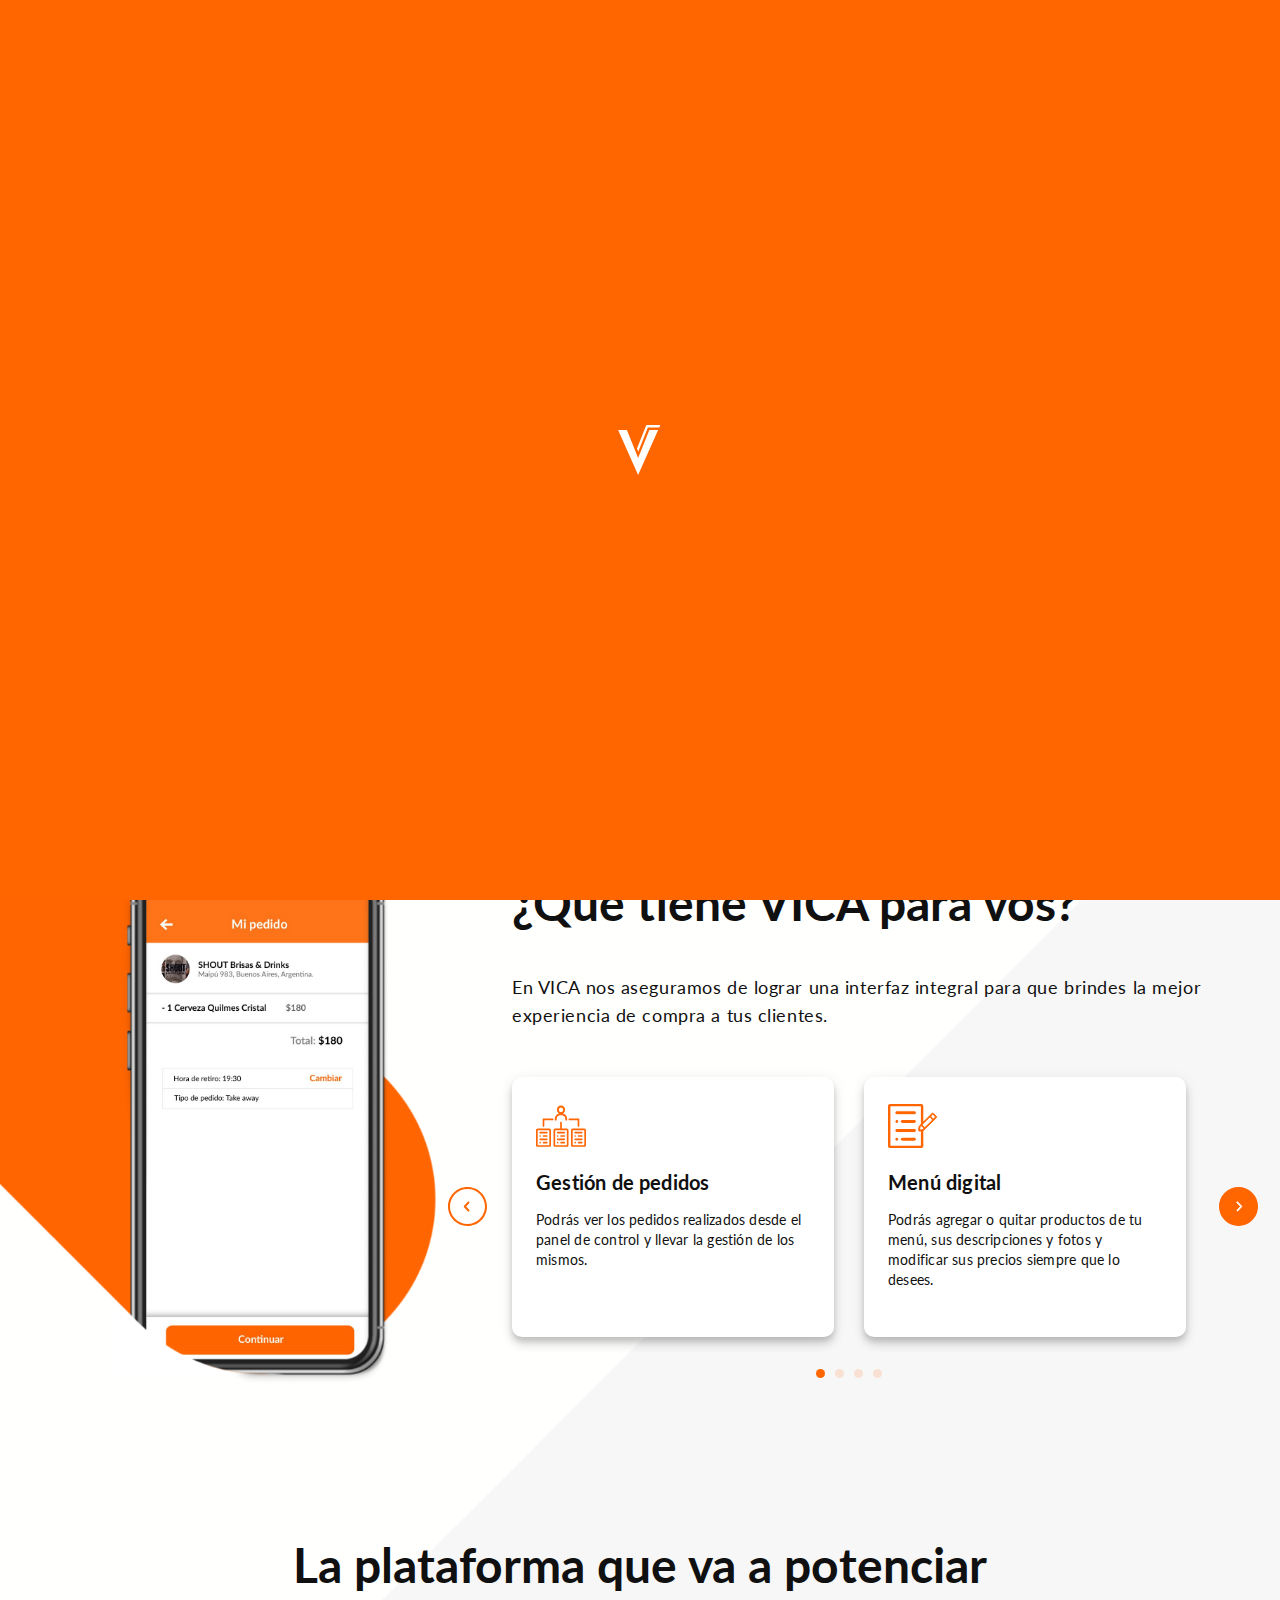
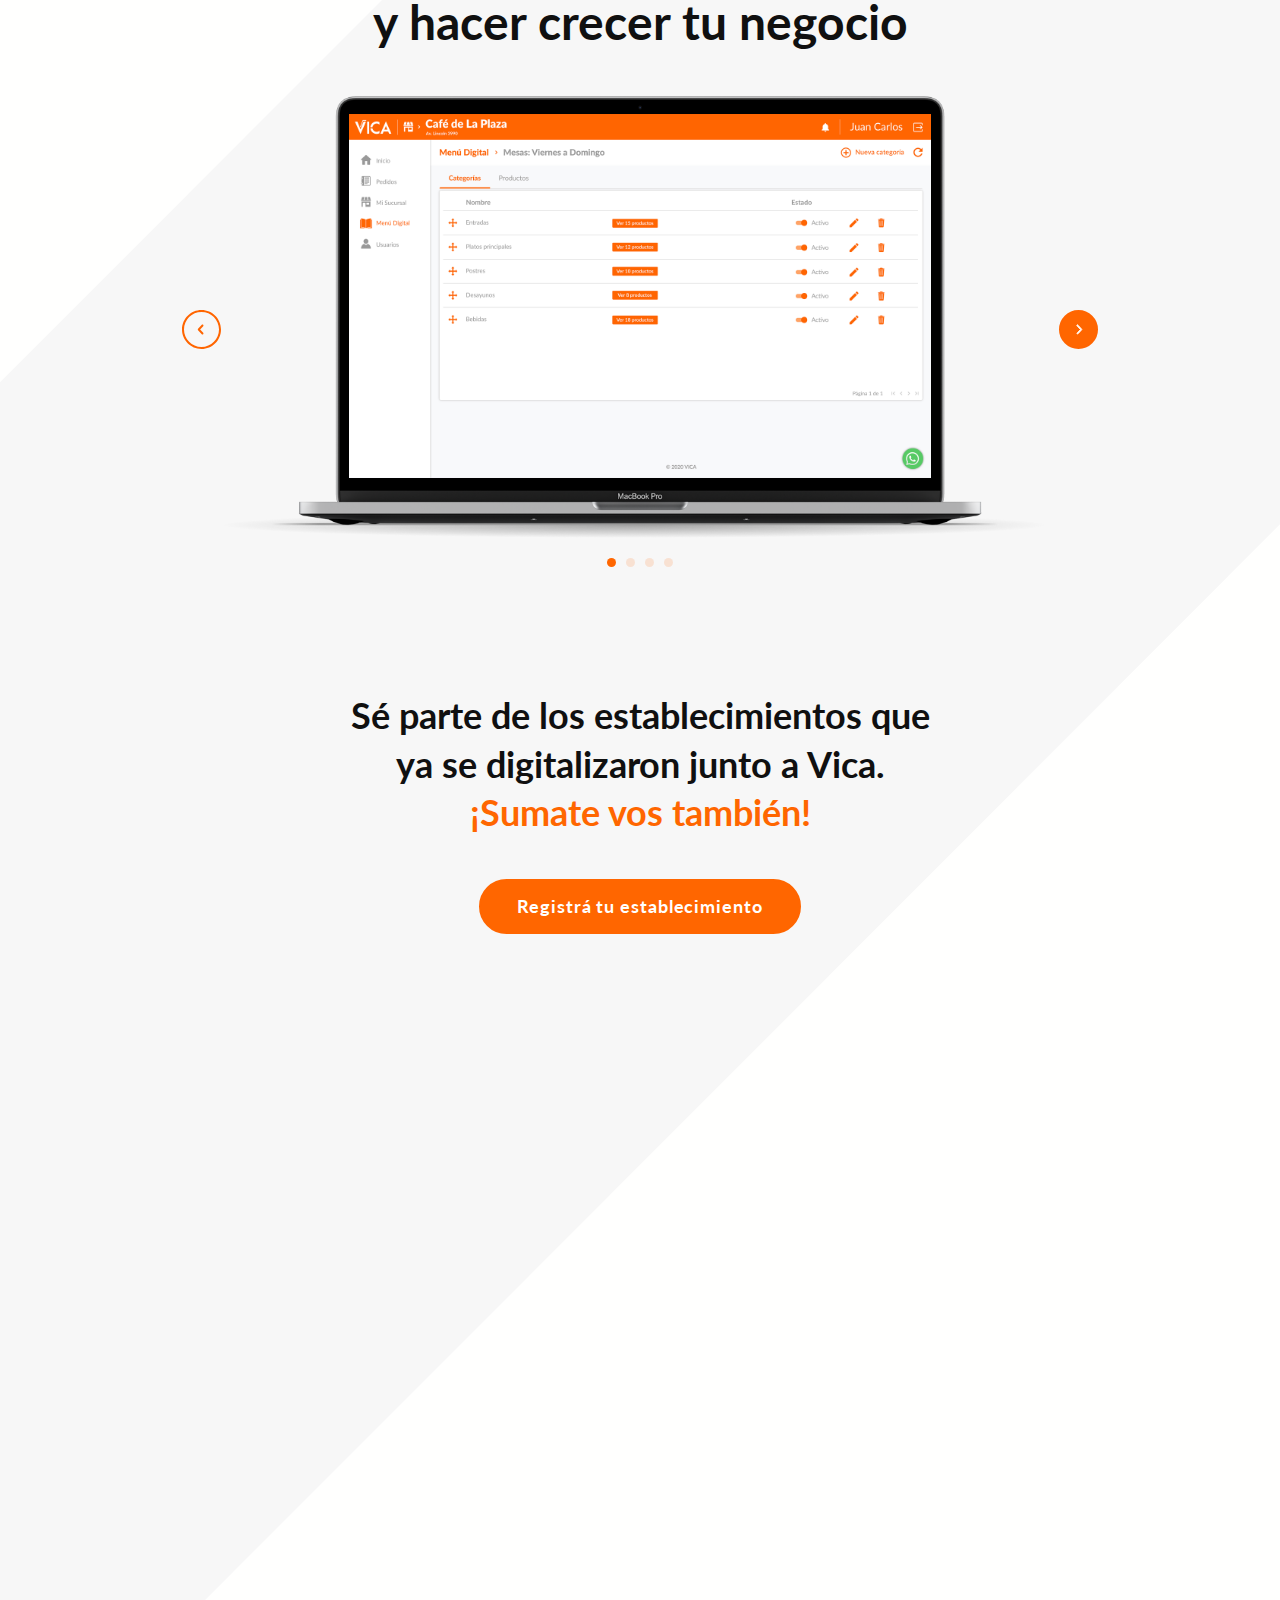
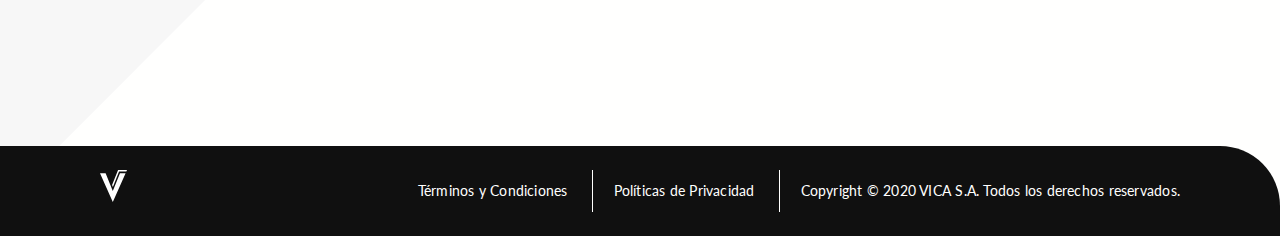
<file: index.html>
<!DOCTYPE html>
<html lang="es">
  <head>
    <meta charset="UTF-8" />
    <meta name="viewport" content="width=device-width, initial-scale=1.0, minimum-scale=1.0" />
    <title>VICA</title>
    <!-- Global -->
    <link rel="stylesheet" href="styles/index.css" />
    <link rel="preconnect" href="https://fonts.gstatic.com" crossorigin/>
    <link
      href="https://fonts.googleapis.com/css2?family=Lato:wght@300;400;700;900&display=swap"
      rel="stylesheet"
    />
    <!-- Javascript -->
    <script src="js/index.js"></script>
    <script defer src="js/testimonials.js"></script>
    <script defer src="js/whatsapp.js"></script>
    <script defer src="js/modal.js"></script>
    <!-- Libraries -->
    <link rel="stylesheet" href="styles/libraries/tiny-slider.css" />
    <link rel="stylesheet" href="styles/libraries/animate.css" />
    <link rel="stylesheet" href="styles/libraries/aos.css" />
    <script src="js/aos.js"></script>
    <link rel="stylesheet" href="styles/libraries/materialize.css">
    <script src="js/materialize.min.js"></script>
    <script src='js/validator.js'></script>
  </head>

  <body>
    <div class="loading">
      <svg id="loading-logo-svg" class="animate__animated animate__pulse animate__infinite">
        <use xlink:href="assets/img/iconos.svg#logo-v"></use>
      </svg>
    </div>

    <header>
      <svg id="logo-svg">
        <use xlink:href="assets/img/iconos.svg#logo"></use>
      </svg>
      <div class="header-buttons">
        <a
          href="#"
          class="btn btn--sm btn--outlined btn--inverted"
          id="register-btn"
          >Registrá tu establecimiento</a
        >
        <a
          href="/register.html"
          target="_blank"
          class="btn btn--sm btn--outlined btn--inverted"
          id="register-btn-750"
          >Registrá tu establecimiento</a
        >
        <div id="header-hr"></div>
        <a href="#" class="btn btn--sm" id="signin-btn">Ingresar</a>
      </div>
    </header>

    <div id="modal-container">
      <div class="modal-form text--center">
        <div class="register-form-header flow-content flow-content--s">
          <svg class="logo-register-svg">
              <use xlink:href="assets/img/iconos.svg#logo"></use>
          </svg>
          <h3>¡Comenzá tu registro acá!</h3>
          <p class="text-body-1">
              Te pedimos que completes los siguientes datos sobre el
              establecimiento:
          </p>
      </div>
        <form name="form" class="register-form" action="" method="post" novalidate>
          <div class="input-field field">
              <input id="name" type="text" required="required" data-validate-length-range="6" data-validate-words="2">
              <label for="name">Nombre y Apellido del dueño</label>
          </div>
          <div class="row">
              <div class="input-field field col l5 s12">
                  <input id="phone" type="tel" required="required" pattern="phone">
                  <label for="phone">Número de celular del dueño</label>
              </div>
              <div class="input-field field col l7 s12">
                  <input id="email" type="text" required="required" pattern="email">
                  <label for="email">Email del dueño</label>
              </div>
          </div>
          <div class="input-field field">
              <input id="business" type="text" required="required">
              <label for="business">Nombre del establecimiento</label>
          </div>
          <div class="row">
              <div class="input-field field col l7 s12">
                  <input id="address" type="text" required="required">
                  <label for="address">Domicilio del establecimiento</label>
              </div>
              <div class="input-field field col l5 s12">
                  <input id="city" type="text" required="required">
                  <label for="city">Ciudad del establecimiento</label>
              </div>
          </div>
          <p class="register-checkbox">
              <label>
                <input type="checkbox" class="filled-in" required="required"/>
                <span>Al continuar, acepto que VICA se ponga en contacto conmigo vía Whatsapp, email o teléfono.</span>
              </label>
          </p>

          <p>
              Al hacer click en “Enviar”, 
              aceptás nuestros <br><a href="|" class="text--orange">Términos y Condiciones</a>
              y la <a href="|" class="text--orange">Política de Privacidad</a>.
          </p>
          
          <input type="submit" value="Enviar" class="btn btn--l btn--disabled"/>
      </form>
        <p class="close-btn"><svg class="close-button-svg">
          <use xlink:href="assets/img/iconos.svg#close-button"></use>
      </svg></p>
      </div>
    </div>

    <div class="background">
    </div>

    <div class="background2">
    </div>

    <div class="background3">
    </div>

    <div class="whatsapp">
      <svg id="whatsapp-svg">
        <use xlink:href="assets/img/iconos.svg#whatsapp"></use>
      </svg>
    </div>

    <main>
      <section class="hero split">
        <div class="hero-content container-xs flow-content">
          <h1 class="text--orange text--bold-xs">
            Tu plataforma <br />
            de pedidos online
          </h1>
          <p class="text-body-1">
            VICA te permite administrar los pedidos y pagos en mesa y take away,
            <br class="br--xl">brindando la mejor experiencia de compra en tu establecimiento.
          </p>
          <a href="#" class="btn btn--l btn--filled">Comenzar gratis ahora</a>
        </div>
        <div class="hero-image">
          <div id="hero-tube-png"></div>
          <div id="hero-photo-png"></div>
          <div id="hero-tent-png"></div>
        </div>
      </section>

      <section class="features split split--l">
        <div class="features-img">
          <div class="cellphone-mobile-img" id="cellphone-desktop-img"></div>
          <div class="cellphone-mobile-img" id="cellphone-mobile-img"></div>
          <div class="cellphone-slider-container">
            <div class="cellphone-slider">
              <div class="cellphone-slide" id="cellphone-1">
                <img src="assets/img/cellphone-1.jpg" />
              </div>
              <div class="cellphone-slide" id="cellphone-2">
                  <img src="assets/img/cellphone-1.jpg" />
              </div>
              <div class="cellphone-slide" id="cellphone-3">
                  <img src="assets/img/cellphone-1.jpg" />
              </div>
              <div class="cellphone-slide" id="cellphone-4">
                  <img src="assets/img/cellphone-1.jpg" />
              </div>
            </div>
          </div>
        </div> 
        <div class="features-content flow-content">
          <div class="features-content-text container-xs flow-content">
            <h2>¿Qué tiene VICA para vos?</h2>
            <p class="text-body-1">
              En VICA nos aseguramos de lograr una interfaz integral para que
              brindes la mejor experiencia de compra a tus clientes.
            </p>
          </div>
          <div class="features-slider">
            <div>
              <div class="feature" id="feature-1">
                <svg id="gestion-svg">
                  <use xlink:href="assets/img/iconos.svg#gestion"></use>
                </svg>
                <h6>Gestión de pedidos</h6>
                <p class="text-body-2">
                  Podrás ver los pedidos realizados desde el panel de control y
                  llevar la gestión de los mismos.
                </p>
              </div>
            </div>
            <div>
              <div class="feature" id="feature-2">
                <svg id="menu-digital-svg">
                  <use xlink:href="assets/img/iconos.svg#menu-digital"></use>
                </svg>
                <h6>Menú digital</h6>
                <p class="text-body-2">
                  Podrás agregar o quitar productos de tu menú, sus
                  descripciones y fotos y modificar sus precios siempre que lo
                  desees.
                </p>
              </div>
            </div>

            <div>
              <div class="feature" id="feature-3">
                <svg id="pagos-svg">
                  <use xlink:href="assets/img/iconos.svg#pagos"></use>
                </svg>
                <h6>Pagos online</h6>
                <p class="text-body-2">
                  Los pagos de tus pedidos podrán realizarse de manera online
                  sin necesidad de utilizar el efectivo si así lo querés.
                </p>
              </div>
            </div>

            <div>
              <div class="feature" id="feature-4">
                <svg id="menu-visible-svg">
                  <use xlink:href="assets/img/iconos.svg#menu-visible"></use>
                </svg>
                <h6>Menú siempre visible</h6>
                <p class="text-body-2">
                  No es necesario que tus clientes escaneen el código QR para
                  visualizar la carta de tu establecimiento. Tu menú estará
                  siempre visible en la app.
                </p>
              </div>
            </div>

            <div>
              <div class="feature" id="feature-5">
                <svg id="soporte-svg">
                  <use xlink:href="assets/img/iconos.svg#soporte"></use>
                </svg>
                <h6>Soporte las 24hs.</h6>
                <p class="text-body-2">
                  Te ofrecemos soporte para ayudarte a resolver cualquier
                  inconveniente.
                </p>
              </div>
            </div>

            <div>
              <div class="feature" id="feature-6">
                <svg id="incremento-svg">
                  <use xlink:href="assets/img/iconos.svg#incremento"></use>
                </svg>
                <h6>Incremento de tus ventas</h6>
                <p class="text-body-2">
                  Ayudamos a tu negocio en el incremento de las ventas.
                </p>
              </div>
            </div>

            <div>
              <div class="feature" id="feature-7">
                <svg id="fidelizacion-svg">
                  <use xlink:href="assets/img/iconos.svg#fidelizacion"></use>
                </svg>
                <h6>Fidelización con tu cliente</h6>
                <p class="text-body-2">
                  Buscamos que tus consumidores se vuelvan clientes habituales.
                  ¡Sabemos cómo hacerlo!
                </p>
              </div>
            </div>

            <div>
              <div class="feature" id="feature-8">
                <svg id="tiempos-svg">
                  <use xlink:href="assets/img/iconos.svg#tiempos"></use>
                </svg>
                <h6>Optimizamos tus tiempos</h6>
                <p class="text-body-2">
                  Te ayudamos a mejorar los procesos en tu establecimiento.
                </p>
              </div>
            </div>
          </div>
          <div class="features-slider-1280">
            <div>
              <div class="feature" id="feature-1">
                <svg id="gestion-svg">
                  <use xlink:href="assets/img/iconos.svg#gestion"></use>
                </svg>
                <h6>Gestión de pedidos</h6>
                <p class="text-body-2">
                  Podrás ver los pedidos realizados desde el panel de control y
                  llevar la gestión de los mismos.
                </p>
              </div>
            </div>
            <div>
              <div class="feature" id="feature-2">
                <svg id="menu-digital-svg">
                  <use xlink:href="assets/img/iconos.svg#menu-digital"></use>
                </svg>
                <h6>Menú digital</h6>
                <p class="text-body-2">
                  Podrás agregar o quitar productos de tu menú, sus
                  descripciones y fotos y modificar sus precios siempre que lo
                  desees.
                </p>
              </div>
            </div>

            <div>
              <div class="feature" id="feature-3">
                <svg id="pagos-svg">
                  <use xlink:href="assets/img/iconos.svg#pagos"></use>
                </svg>
                <h6>Pagos online</h6>
                <p class="text-body-2">
                  Los pagos de tus pedidos podrán realizarse de manera online
                  sin necesidad de utilizar el efectivo si así lo querés.
                </p>
              </div>
            </div>

            <div>
              <div class="feature" id="feature-4">
                <svg id="menu-visible-svg">
                  <use xlink:href="assets/img/iconos.svg#menu-visible"></use>
                </svg>
                <h6>Menú siempre visible</h6>
                <p class="text-body-2">
                  No es necesario que tus clientes escaneen el código QR para
                  visualizar la carta de tu establecimiento. Tu menú estará
                  siempre visible en la app.
                </p>
              </div>
            </div>

            <div>
              <div class="feature" id="feature-5">
                <svg id="soporte-svg">
                  <use xlink:href="assets/img/iconos.svg#soporte"></use>
                </svg>
                <h6>Soporte las 24hs.</h6>
                <p class="text-body-2">
                  Te ofrecemos soporte para ayudarte a resolver cualquier
                  inconveniente.
                </p>
              </div>
            </div>

            <div>
              <div class="feature" id="feature-6">
                <svg id="incremento-svg">
                  <use xlink:href="assets/img/iconos.svg#incremento"></use>
                </svg>
                <h6>Incremento de tus ventas</h6>
                <p class="text-body-2">
                  Ayudamos a tu negocio en el incremento de las ventas.
                </p>
              </div>
            </div>

            <div>
              <div class="feature" id="feature-7">
                <svg id="fidelizacion-svg">
                  <use xlink:href="assets/img/iconos.svg#fidelizacion"></use>
                </svg>
                <h6>Fidelización con tu cliente</h6>
                <p class="text-body-2">
                  Buscamos que tus consumidores se vuelvan clientes habituales.
                  ¡Sabemos cómo hacerlo!
                </p>
              </div>
            </div>

            <div>
              <div class="feature" id="feature-8">
                <svg id="tiempos-svg">
                  <use xlink:href="assets/img/iconos.svg#tiempos"></use>
                </svg>
                <h6>Optimizamos tus tiempos</h6>
                <p class="text-body-2">
                  Te ayudamos a mejorar los procesos en tu establecimiento.
                </p>
              </div>
            </div>
          </div>
          <div class="features-slider-1280-buttons">
            <svg class="arrow-prev-svg">
              <use xlink:href="assets/img/iconos.svg#arrow-outline"></use>
            </svg>
            <svg class="arrow-next-svg">
              <use xlink:href="assets/img/iconos.svg#arrow-filled"></use>
            </svg>
          </div>
        </div>
      </section>

      <section class="backoffice container-xs text--center flow-content">
        <h2>
          La plataforma que va a potenciar <br />
          y hacer crecer tu negocio
        </h2>
        <div class="backoffice-slider-container">
          <img src="assets/img/Backoffice.png" alt="" />
          <div class="backoffice-slides-container">
            <div class="backoffice-slider">
              <div class="backoffice-slide" id="backoffice-1">
                <img src="assets/img/Backoffice-1.jpeg" />
              </div>
              <div class="backoffice-slide" id="backoffice-2">
                <img src="assets/img/Backoffice-1.jpeg" />
              </div>
              <div class="backoffice-slide" id="backoffice-3">
                <img src="assets/img/Backoffice-1.jpeg" />
              </div>
              <div class="backoffice-slide" id="backoffice-4">
                <img src="assets/img/Backoffice-1.jpeg" />
              </div>
            </div>
          </div>
          <div class="backoffice-slider-buttons">
            <svg id="backoffice-prev-svg">
              <use xlink:href="assets/img/iconos.svg#arrow-outline"></use>
            </svg>
            <svg class="arrow-next-svg">
              <use xlink:href="assets/img/iconos.svg#arrow-filled"></use>
            </svg>
          </div>
        </div>
      </section>

      <section class="testimonials">
        <div class="testimonials-head container-xs text--center flow-content">
          <h3>
            Sé parte de los establecimientos que <br class="br--m" />ya se
            digitalizaron junto a Vica.<br class="br--m" />
            <span class="text--orange">¡Sumate vos también!</span>
          </h3>
          <a href="#" class="btn btn--block">Registrá tu establecimiento</a>
        </div>
        <div class="testimonials-content text--center" data-aos="fade-up">
          <div class="testimonial-slider" >
            <div
              class="testimonial flow-content flow-content--s"
              id="testimonial-1"
              data-aos="fade-up"
            >
              <div
                class="testimonial-img"
                style="background-image: url('../assets/img/Testimonial-1.jpg')"
              ></div>
              <div class="testimonial-name">
                <h6>Juan V.</h6>
                <p class="text-body-1">Gerente Comercial</p>
              </div>
              <svg class="comillas-svg">
                <use xlink:href="assets/img/iconos.svg#comillas"></use>
              </svg>
              <p class="text-body-1">
                La facilidad de uso de VICA y su moderna tecnología nos
                permitieron incrementar las ventas un 30% en muy poco tiempo.
                ¡Lo recomiendo totalmente!
              </p>
            </div>
            <div
              class="testimonial flow-content flow-content--s"
              id="testimonial-2"
              data-aos="fade-up"
              data-aos-delay="250"
            >
              <div
                class="testimonial-img"
                style="background-image: url('../assets/img/Testimonial-2.jpg')"
              ></div>
              <div class="testimonial-name">
                <h6>María Eugenia T.</h6>
                <p class="text-body-1">CEO</p>
              </div>
              <svg class="comillas-svg">
                <use xlink:href="assets/img/iconos.svg#comillas"></use>
              </svg>

              <p class="text-body-1">
                VICA nos ha servido mucho frente a esta nueva normalidad. Nos
                ayuda a organizar los pedidos y a brindarle a nuestros clientes
                el mejor sevicio optimizando los tiempos. Es una plataforma muy
                fácil de usar.
              </p>
            </div>
            <div
              class="testimonial flow-content flow-content--s"
              id="testimonial-3"
              data-aos="fade-up"
              data-aos-delay="500"
            >
              <div
                class="testimonial-img"
                style="
                  background-image: url('../assets/img/Testimonial-3.jpeg');
                "
              ></div>
              <div class="testimonial-name">
                <h6>Andrés M.</h6>
                <p class="text-body-1">Director Ejecutivo</p>
              </div>
              <svg class="comillas-svg">
                <use xlink:href="assets/img/iconos.svg#comillas"></use>
              </svg>
              <p class="text-body-1">
                Es la mejor plataforma que hemos usado en mucho tiempo. Hemos
                probado otras y la verdad que ninguna es tan fácil de entender
                como VICA. Además, nuestros clientes están felices de realizar
                pedidos por la aplicación. Sin dudas, lo mejor del mercado.
              </p>
            </div>
          </div>
        </div>
      </section>
    </main>

    <footer class="text--center split">
      <svg id="logo-v-svg">
        <use xlink:href="assets/img/iconos.svg#logo-v"></use>
      </svg>
      <div class="footer-text">
        <p class="text-body-2"><a href="#">Términos y Condiciones</a></p>
        <div class="footer-vertical-hr"></div>
        <p class="text-body-2"><a href="#">Políticas de Privacidad</a></p>
        <div class="footer-vertical-hr"></div>
        <div id="footer-horizontal-hr"></div>
        <p class="text-caption">
          Copyright © 2020 VICA S.A. <br class="br--s" />
          Todos los derechos reservados.
        </p>
      </div>
    </footer>

<!-- TINY-SLIDER -->
    <script type="module">
      import { tns } from "./js/tiny-slider/tiny-slider.js";

      var testimonialSlider = tns({
        container: ".testimonial-slider",
        items: 1,
        slideBy: "page",
        controls: false,
        navPosition: "bottom",
        autoHeight: true,
        responsive: {
          935: {
            disable: true,
          },
        },
      });

      var backofficeSlider = tns({
        container: ".backoffice-slider",
        items: 1,
        slideBy: "page",
        controls: false,
        navPosition: "bottom",
        loop: true,
        controlsContainer: ".backoffice-slider-buttons",
        responsive: {
          750: {
            controls: true,
          },
        },
      });

      var featuresSlider = tns({
        container: ".features-slider",
        items: 1,
        controls: false,
        navPosition: "bottom",
        loop: true,
        gutter: 30,
        fixedWidth: 260,
        slideBy: "page",
        navAsThumbnails: true,
      });

      var featuresSlider1280 = tns({
        container: ".features-slider-1280",
        items: 1,
        mode: "gallery",
        navPosition: "bottom",
        gutter: 30,
        /* animateIn: "animate__fadeInRight",
        animateOut: "animate__fadeOut", */
        controlsContainer: ".features-slider-1280-buttons",
        responsive: {
          1030: {
            items: 2,
          }
        }
      });

      var cellphoneSlider = tns({
        container: ".cellphone-slider",
        items: 1,
        slideBy: "page",
        controls: false,
        navPosition: "bottom",
        loop: true,
        responsive: {
          750: {
            nav: false,
            autoplay: true,
            autoplayTimeout: 3000,
            autoplayHoverPause: true,
            autoplayButtonOutput: false,
          },
        },
      });

    </script>

<!-- AOS -->
    <script>
      AOS.init();
    </script>

<!-- VALIDATOR -->
    <script>
      var validator = new FormValidator();

      document.forms[0].addEventListener('blur', function(e){
          validator.checkField(e.target)
      }, true);

      document.forms[0].addEventListener('input', function(e){
          validator.checkField(e.target);
      }, true);

      document.forms[0].addEventListener('change', function(e){
          validator.checkField(e.target)
          if (document.querySelector("input[type=checkbox]").checked) {
              var result = validator.checkAll(document.forms[0]).valid;
          if (result) {
              document.querySelector("input[type=submit]").classList.remove("btn--disabled");
              console.log("sucedo")
          } else if (!result) {
              document.querySelector("input[type=submit]").classList.add("btn--disabled");
          }
          }
      }, true);

      document.querySelector("input[type=checkbox]").addEventListener('change', function(e){
          var result = validator.checkAll(document.forms[0]).valid;
          if (result) {
              document.querySelector("input[type=submit]").classList.remove("btn--disabled");
              console.log("sucedo")
          } else if (!result) {
              document.querySelector("input[type=submit]").classList.add("btn--disabled");
          }
      });
  </script>
  </body>
</html>
</file>
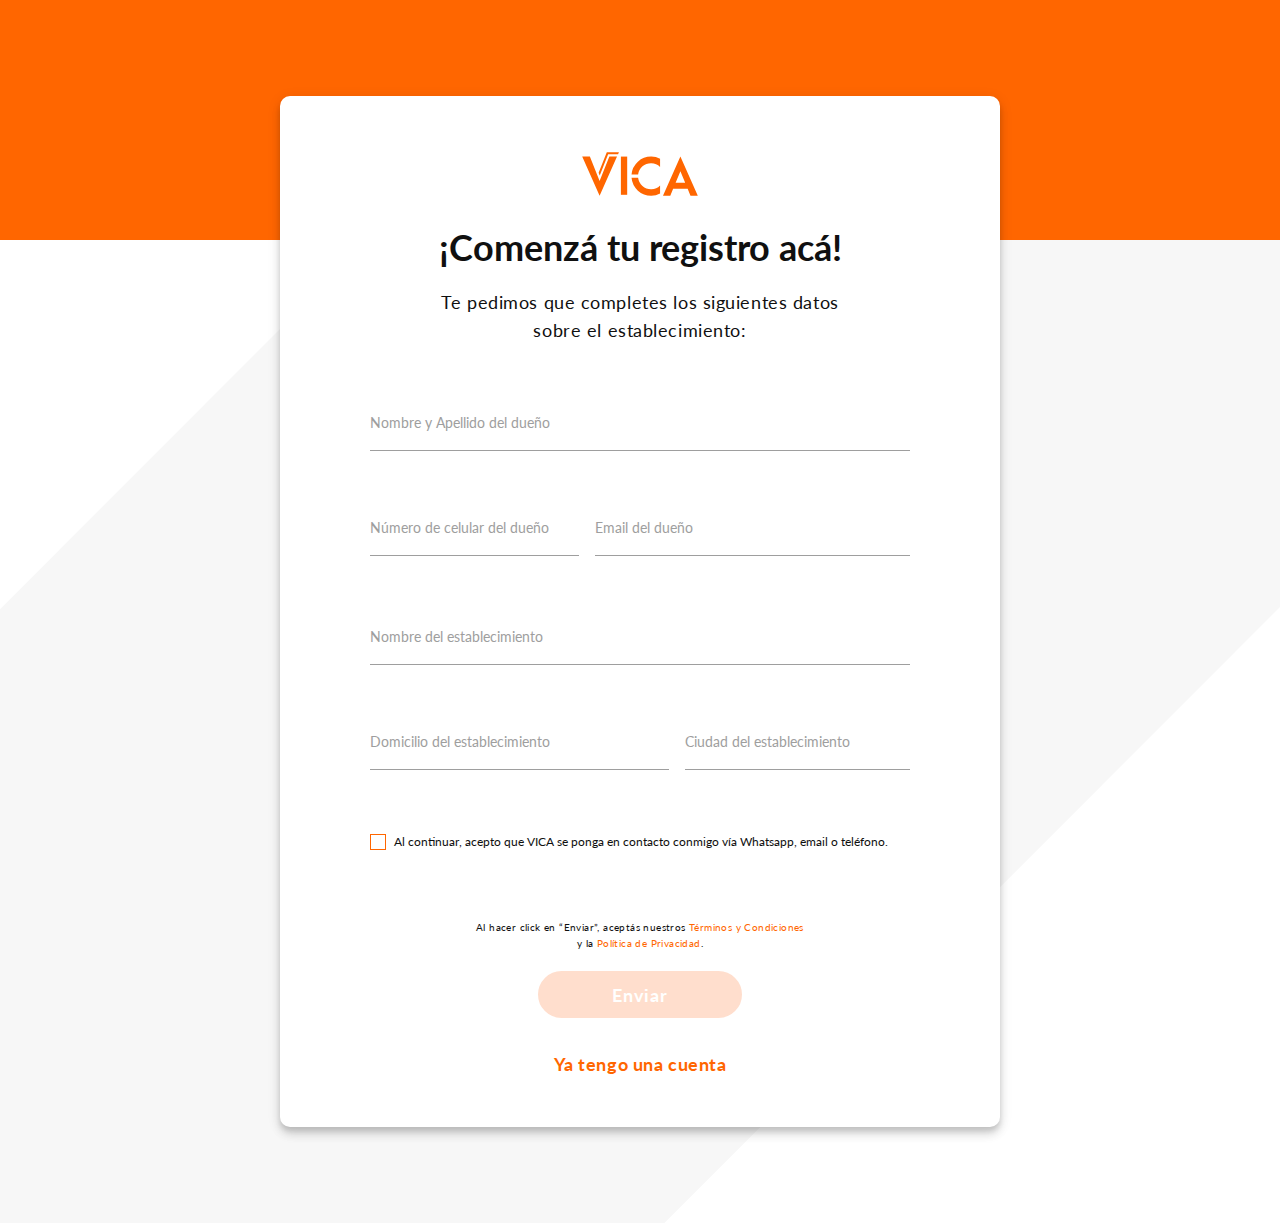
<file: register.html>
<!DOCTYPE html>
<html lang="en">
<head>
    <meta charset="UTF-8">
    <meta name="viewport" content="width=device-width, initial-scale=1.0">
    <title>VICA - Registro</title>
    <!-- Global -->
    <link rel="stylesheet" href="styles/index.css" />
    <link rel="preconnect" href="https://fonts.gstatic.com" crossorigin/>
    <link
      href="https://fonts.googleapis.com/css2?family=Lato:wght@300;400;700;900&display=swap"
      rel="stylesheet"
    />
    <!-- Libraries -->
    <link rel="stylesheet" href="styles/libraries/materialize.css">
    <script src="js/materialize.min.js"></script>
    <script src='js/validator.js'></script>
</head>
<body class="register-body">
    <div class="register-background"></div>

    <main class="register-main">
        <div class="register-form-header flow-content flow-content--s">
            <a href="/index.html">
                <svg class="logo-register-svg" >
                    <use xlink:href="assets/img/iconos.svg#logo"></use>
                </svg>
            </a>
            <h3>¡Comenzá tu registro acá!</h3>
            <p class="text-body-1">
                Te pedimos que completes los siguientes datos <br>sobre el
                establecimiento:
            </p>
        </div>
          <form name="form" class="register-form" action="" method="post" novalidate>
            <div class="input-field field">
                <input id="name" type="text" required="required" data-validate-length-range="6" data-validate-words="2">
                <label for="name">Nombre y Apellido del dueño</label>
            </div>
            <div class="row">
                <div class="input-field field col l5 s12">
                    <input id="phone" type="tel" required="required" pattern="phone">
                    <label for="phone">Número de celular del dueño</label>
                </div>
                <div class="input-field field col l7 s12">
                    <input id="email" type="text" required="required" pattern="email">
                    <label for="email">Email del dueño</label>
                </div>
            </div>
            <div class="input-field field">
                <input id="business" type="text" required="required">
                <label for="business">Nombre del establecimiento</label>
            </div>
            <div class="row">
                <div class="input-field field col l7 s12">
                    <input id="address" type="text" required="required">
                    <label for="address">Domicilio del establecimiento</label>
                </div>
                <div class="input-field field col l5 s12">
                    <input id="city" type="text" required="required">
                    <label for="city">Ciudad del establecimiento</label>
                </div>
            </div>
            <p class="register-checkbox">
                <label>
                  <input type="checkbox" class="filled-in" required="required"/>
                  <span>Al continuar, acepto que VICA se ponga en contacto conmigo vía Whatsapp, email o teléfono.</span>
                </label>
            </p>

            <p>
                Al hacer click en “Enviar”, 
                aceptás nuestros <a href="|" class="text--orange">Términos y Condiciones</a> <br>
                y la <a href="|" class="text--orange">Política de Privacidad</a>.
            </p>
            
            <input type="submit" value="Enviar" class="btn btn--l btn--disabled"/>
        </form>
        <p class="text-body-1 text--orange"><a href="#"><strong>Ya tengo una cuenta</strong></a></p>
    </main>


    <!-- VALIDATOR -->
    <script>
        var validator = new FormValidator();

        document.forms[0].addEventListener('blur', function(e){
            validator.checkField(e.target)
        }, true);

        document.forms[0].addEventListener('input', function(e){
            validator.checkField(e.target);
        }, true);

        document.forms[0].addEventListener('change', function(e){
            validator.checkField(e.target)
            if (document.querySelector("input[type=checkbox]").checked) {
                var result = validator.checkAll(document.forms[0]).valid;
            if (result) {
                document.querySelector("input[type=submit]").classList.remove("btn--disabled");
                console.log("sucedo")
            } else if (!result) {
                document.querySelector("input[type=submit]").classList.add("btn--disabled");
            }
            }
        }, true);

        document.querySelector("input[type=checkbox]").addEventListener('change', function(e){
            var result = validator.checkAll(document.forms[0]).valid;
            if (result) {
                document.querySelector("input[type=submit]").classList.remove("btn--disabled");
                console.log("sucedo")
            } else if (!result) {
                document.querySelector("input[type=submit]").classList.add("btn--disabled");
            }
        });
    </script>
</body>
</html>
</file>
<file: styles/index.css>
:root {
  --spacer: 1.5rem;

  --clr-orange-100: #FFDECD;  
  --clr-orange-500: #ff6600;
  --clr-black: #101010;
  --clr-gray: #e0e0e0;
  --clr-white: #fffffe;

  --shadow-8dp: 0 8px 10px rgba(0, 0, 0, 0.1), 0 3px 14px rgba(0, 0, 0, 0.1),
    0 4px 5px rgba(0, 0, 0, 0.1);
}

/* Z-INDEX 

whatsapp: 1500
footer: 1001
header: 1000
main: 500
background: 1

*/

/* DEVICES WIDTH 
Mobile Devices <= 600px s
Tablet Devices > 600px m
Desktop Devices > 992px l
Large Desktop Devices > 1200px xl
*/

/* --- GENERAL ---- */
/* #region */
*,
*::before,
*::after {
  box-sizing: border-box;
}

*:focus  {
  outline: none;
}

body {
  margin: 0;
  padding: 0;
  color: var(--clr-black);
  font-family: "Lato", sans-serif;
  background: var(--clr-white);
  overflow: hidden;
  height: 100%;
  position: relative;
}

main {
  position: relative;
  z-index: 500;
}

section {
  padding: 3.75rem 0;
}

img {
  max-width: 100%;
  height: auto;
  display: block;
}

a {
  text-decoration: none;
  color: inherit;
}



/* #endregion */

/* --- TEXT --- */
/* #region */
h1,
h2,
h3,
h4,
h5,
h6,
p {
  margin: 0;
}

h1 {
  font-weight: 400;
  font-size: clamp(2.125rem, 10vw, 5.375rem);
}

h2 {
  font-weight: 700;
  font-size: clamp(1.5rem, 5vw, 3rem);
}

h3 {
  font-weight: 700;
  font-size: clamp(1.5rem, 3vw, 2.25rem);
  line-height: 1.35em;
}

h6 {
  font-weight: 700;
  font-size: 1.25rem;
  letter-spacing: 0.0094em;
}

.text-body-1 {
  font-weight: 400;
  font-size: clamp(0.875rem, 2vw, 1.125rem);
  letter-spacing: 0.0313em;
  line-height: 1.5625em;
}

.text-body-2 {
  font-weight: 400;
  font-size: 0.875rem;
  line-height: 1.25rem;
  letter-spacing: 0.0156em;
}

.text-caption {
  font-weight: 300;
  font-size: 0.75rem;
  line-height: 1rem;
  letter-spacing: 0.025em;
}

.text--center {
  text-align: center;
}

.text--orange {
  color: var(--clr-orange-500);
}

@media (max-width: 749px) {
  .text--bold-xs {
    font-weight: 700;
  }
}

@media (min-width: 750px) {
  h1 {
    font-weight: 400;
    font-size: clamp(2.125rem, 6vw, 5.375rem);
  }
  .text-caption {
    font-weight: 400;
    font-size: 0.875rem;
    line-height: 1.25rem;
    letter-spacing: 0.0156em;
  }
}
/* #endregion */

/* --- UTILITY --- */
/* #region */

.flow-content > * + * {
  margin-top: var(--flow-space, calc(var(--spacer) * 1.25));
}

.flow-content--s {
  --flow-space: 1rem;
}

.flow-content--l {
  --flow-space: 5rem;
}

.split {
  display: flex;
  flex-direction: column-reverse;
}

.split > * + * {
  margin: var(--spacer) 0 0 0;
}

.br--m, .br--l, .br--xl {
  display: none;
}

@media (max-width: 749px) {
  .container-xs {
    width: 85%;
    margin-right: auto;
    margin-left: auto;
  }
}

@media (min-width: 750px) {
  .split {
    flex-direction: row;
  }
  .split > * + * {
    margin: 0 0 0 var(--split-space, var(--spacer));
  }
  .split--l {
    --split-space: 4rem;
  }
  .flow-content > * + * {
    margin-top: var(--flow-space, calc(var(--spacer) * 1.75));
  }

  .br--s {
    display: none;
  }

  .br--m {
    display: inline;
  }
}

@media (min-width: 1200px) {
  .br--xl {
    display: inline;
  }
}
/* #endregion */

/* --- BUTTONS --- */
/* #region */

.btn {
  display: inline-block;
  font-size: var(--fs, 1.125rem);
  font-weight: 700;
  letter-spacing: 0.05em;
  padding: var(--p, 0.8em 2em);
  border-radius: 200px;
  color: var(--fg, var(--clr-white));
  background: var(--bg, var(--clr-orange-500));
  border: 2px solid var(--border, var(--clr-orange-500));
}

.btn:hover {
  background: var(--fg, none);
  color: var(--bg, var(--clr-orange-500));
}

.btn--sm {
  --fs: 0.75rem;
  --p: 0.8em 1em;
}

.btn--l {
  --p: 0.6em 2.5em;
}

.btn--outlined {
  --fg: var(--color-inverted, var(--clr-orange-500));
  --bg: var(--bg-inverted, var(--clr-white));
  --border: var(--border-inverted, var(--clr-orange-500));
}

.btn--disabled {
  --bg: var(--clr-orange-100);
  --border: var(--clr-orange-100);
}

@media (max-width: 749px) {
  .btn--inverted {
    --color-inverted: var(--clr-white);
    --border-inverted: var(--clr-white);
    --bg-inverted: var(--clr-orange-500);
  }
  .btn--block {
    --fs: 0.9375rem;
    --p: 0.6em 0;
    width: 100%;
  }
}

@media (min-width: 750px) {
  .btn--sm {
    --fs: 0.8125rem;
    --p: 0.8em 3em;
  }
}
/* #endregion */

/* --- SLIDERS --- */
/* #region */

.arrow-next-svg,
.arrow-prev-svg {
  width: 39px;
  height: 39px;
  --fill: var(--clr-orange-500);
  --arrow: var(--clr-white);
  
}

.arrow-next-svg:hover {
  --fill: white;
  --arrow: var(--clr-orange-500);
  transition: fill 1s ease;
}


/* #endregion */

/* --- LOADING --- */
/* #region */

.loading {
  width: 100%;
  height: 100vh;
  position: absolute;
  z-index: 2000;
  background: var(--clr-orange-500);
  padding: 5em;
  color: var(--clr-white);
  transition: opacity 1s;
  display: flex;
  justify-content: center;
  align-items: center;
}

#loading-logo-svg {
  height: 50px;
  width: 50px;
  margin: 0 auto;
}

/* #endregion */

/* --- HEADER --- */
/* #region */

header {
  position: fixed;
  width: 100%;
  height: 5rem;
  padding: 0 1.5rem;
  display: flex;
  justify-content: space-between;
  align-items: center;
  box-shadow: 0 0.1875rem 0.625rem rgba(0, 0, 0, 0.1);
  background: var(--clr-orange-500);
  z-index: 1000;
}

#logo-svg {
  width: 80px;
  fill: var(--clr-white);
}

.header-buttons {
  display: flex;
  align-items: center;
}

#header-hr {
  margin: 0 2em;
  border-left: 2px solid var(--clr-gray);
  height: 50px;
}

#signin-btn,
#header-hr {
  display: none;
}

#register-btn-750 {
  display: none;
}

@media (min-width: 750px) {
  header {
    padding: 0 3em;
    background: var(--clr-white);
  }
  #logo-svg {
    width: 100px;
    fill: var(--clr-orange-500);
  }
  #signin-btn,
  #header-hr {
    display: inline-block;
  }
  #register-btn {
    display: none
  }
  #register-btn-750 {
    display: inline-block
  }
}
/* #endregion */

/* --- HERO --- */
/* #region */

.hero {
  padding-top: 0;
}

.hero-content {
  visibility: hidden;
}

.hero-image {
  visibility: hidden;
  align-self: flex-end;
  margin-top: 0;
  position: relative;
  width: 100%;
}

#hero-photo-png {
  width: 80%;
  height: 100vw;
  margin-left: auto;
  background-image: url(../assets/img/HeroImage.png);
  background-repeat: no-repeat;
  background-size: cover;
  background-position: left 0 top calc(-10px - 2vw);
}

#hero-tube-png {
  position: absolute;
  width: 75%;
  height: 50vw;
  left: 20%;
  background-image: url(../assets/img/tube.png);
  background-repeat: no-repeat;
  background-size: 150%;
  background-position: left 0 bottom 0;
  z-index: -1;
}

#hero-tent-png {
  position: absolute;
  width: 30vw;
  height: 30vw;
  bottom: calc(5% + 5vw);
  left: 5vw;
  background-image: url(../assets/img/Tent.png);
  background-position: center;
  background-repeat: no-repeat;
  background-size: contain;
  z-index: 1;
}

/* @media (max-width:900px) and (min-width:400px) */

@media (min-width: 750px) {
  .hero {
    padding-top: 50px;
    align-items: center;
    justify-content: space-between;
  }
  .hero-content {
    padding: 2vw 0 0 calc(25vw  - 220px);
    width: 65%;
  }

  .hero-image {
    width: 35%;
  }
  #hero-photo-png {
    width: 100%;
    height: 50vw;
    margin-left: 0;
    background-position: left 0 bottom 0;
    background-size: 170%;
  }
  
  #hero-tube-png {
    width: 100%;
    height: 25vw;
    left: 0;
    background-size: 250%;
  }
  
  #hero-tent-png {
    width: 15vw;
    height: 15vw;
    bottom: 7%;
    left: -6vw;
  }
}

@media (min-width: 1500px) {

  .hero-content {
    width: 55%;
  }

  .hero-image {
    width: 45%;
  }

  #hero-photo-png {
    
    height: 50vw;
    margin-left: 0;
    background-position: left 0 bottom 5vw;
    background-size: 130%;
  }
}
/* #endregion */

/* --- FEATURES --- */
/* #region */

.features-img {
 
}

#cellphone-desktop-img {
  background-image: url(../assets/img/Cellphone.png);
  display: none;
}

#cellphone-mobile-img {
  background-image: url(../assets/img/CellphoneMobile.png);
}

.cellphone-mobile-img {
  position: absolute;
  width: 100%;
  min-height: 550px;
  height: 160vw;
  margin-top: -14vw;
  background-repeat: no-repeat;
  background-size: 125%;
  background-position: calc(100% - 7.7vw) calc(100% - 20px);
  z-index: 1;
  pointer-events: none;
}

.cellphone-slider-container {
  width: 50%;
  margin: 26.5vw auto 50px auto;
}

@media (max-width: 320px ) {
  .cellphone-slider-container {
    width: 50%;
    margin: 37vw auto 50px auto;
  }
}

.features-content {
  position: relative;
}

#tns4-ow {
  display: none;
}

.features-slider-1280-buttons {
  display: none;
  position: absolute;
  top: 50%;
  left: -4rem;
  z-index: 1;
}

.features-slider {
  margin: 0 auto;
  padding: 1rem 7.5% 1rem 7.5%;
}

.feature {
  padding: 1.5em 2em 0 1.5em;
  background: white;
  border-radius: 10px;
  box-shadow: var(--shadow-8dp);
  min-height: 260px;
}

.feature > * + * {
  margin-top: 1rem;
}

.features .tns-nav {
  text-align: center;
}

#gestion-svg,
#menu-digital-svg,
#pagos-svg,
#menu-visible-svg,
#soporte-svg,
#incremento-svg,
#fidelizacion-svg,
#tiempos-svg {
  width: 50px;
  height: 50px;
  fill: var(--clr-orange-500);
}



@media (min-width: 750px) {

  #cellphone-mobile-img {
    display: none;
  }

  #cellphone-desktop-img {
    display: block;
  }

  .features-img {
    width: 35%;
  }

  .cellphone-mobile-img {
    width: 35%;
    height: 55vw;
    background-position: 100% 100%;
    margin-top: -10vw;
  }

  .cellphone-slider-container {
    width: 50%;
    margin: 5.5vw 0 50px 32.5%;
  }

  button[type=button][data-action=stop] {
    display: none;
  }

  .features-content {
    width: 55%;
    margin-top: 4rem;
  }

  #tns4-ow {
    display: inline;
  }

  #tns4-ow .tns-nav {
    margin-left: -30px;
  }

  #tns4-iw {
    margin-top: 3rem;
  }

  .features-slider-1280-buttons {
    display: flex;
    width: 115%;
    justify-content: space-between;
  }

  #tns3-ow {
    display: none;
  }

}

@media (min-width: 1000px) {
  
}

@media (min-width: 1900px) {
}


/* #endregion */

/* --- BACKOFFICE --- */
/* #region */

.backoffice > h2 {
  font-size: 1.25rem;
}
.backoffice-slider-container {
  width: 85%;
  margin: 0 auto;
  position: relative;
}

.backoffice-slides-container {
  position: absolute;
  width: 70%;
  top: 6vw;
  left: 50%;
  margin-left: -35%;
}

.backoffice-slide {
  height: 100%;
}

.backoffice-slider-buttons {
  display: flex;
  width: 110%;
  justify-content: space-between;
  position: absolute;
  top: 50%;
  left: 50%;
  margin-left: -55%;
  z-index: 1;
}

#backoffice-next-svg {
  transform: rotate(180deg);
}

#backoffice-next-svg,
#backoffice-prev-svg {
  width: 39px;
  height: 39px;
}

@media (min-width: 750px) {
  .backoffice > h2 {
    font-size: 3rem;
  }

  .backoffice-slider-container {
    width: 65%;
  }
  .backoffice-slides-container {
    top: 5vw;
  }
  #tns2-ow .tns-nav {
    margin-top: 3rem;
  }
}

@media (min-width: 1900px) {
  .backoffice-slides-container {
    width: 67%;
  }
}

/* #endregion */

/* --- TESTIMONIALS --- */
/* #region */

.testimonials-content {
  width: 70%;
  margin: 2rem auto;
  padding: 1.5em;
  background: white;
  border-radius: 10px;
  box-shadow: var(--shadow-8dp);
  overflow: hidden;
}

.testimonial-img {
  width: 80px;
  height: 80px;
  margin: 0 auto;
  background-position: center;
  background-size: cover;
  border-radius: 50%;
}

.comillas-svg {
  width: 28px;
  height: 24px;
  fill: var(--clr-orange-500);
  transition: all .2s ease-in-out;
}

.testimonial:focus {
  outline: none;
}

@media (min-width: 900px) {
  .testimonials-content {
    width: 100%;
    background: none;
    box-shadow: none;
    overflow: visible;
  }
  .testimonial-slider {
    width: 92%;
    max-width: 1150px;
    margin: 0 auto;
    padding: 2rem 1rem;
    display: flex;
    align-items: flex-start;
  }
  .testimonial {
    position: relative;
    flex: 1 1 0px;
    padding: 1.5em 1.5em 2.2em 1.5em;
    background: white;
    border-radius: 10px;
    box-shadow: var(--shadow-8dp);
  }
  .testimonial:hover > .comillas-svg {
    transform: scale(1.5);
  }
  #testimonial-2,
  #testimonial-3 {
    margin-left: 3rem;
  }
  #testimonial-1 {
    margin-top: 75px;
  }
  #testimonial-1::before {
    display: block;
    position: absolute;
    content: " ";
    background: url("../assets/img/Miscelanea.svg");
    background-size: 75px 75px;
    width: 75px;
    height: 75px;
    top: -1.5rem;
    left: -1.5rem;
    z-index: -1;
  }
  #testimonial-3 {
    margin-top: 85px;
  }
  #testimonial-3::after {
    display: block;
    position: absolute;
    content: " ";
    background: url("../assets/img/Miscelanea.svg");
    background-size: 75px 75px;
    transform: rotate(180deg);
    width: 75px;
    height: 75px;
    bottom: -1.5rem;
    right: -1.5rem;
  }
}
/* #endregion */

/* --- FOOTER --- */
/* #region */

footer {
  position: relative;
  padding: 1.5rem 0;
  background: var(--clr-black);
  color: var(--clr-white);
  border-top-right-radius: 60px;
  z-index: 1001;
}

footer a:hover {
  color: var(--clr-orange-500);
}

#footer-horizontal-hr {
  margin: 1.5em auto;
  border-top: 1px solid var(--clr-gray);
  width: 50px;
}

.footer-text > * + * {
  margin-top: 1.5em;
}

#logo-v-svg {
  height: 32px;
  width: 28px;
  margin: 0 auto;
  order: 1;
}

.footer-vertical-hr {
  display: none;
}

@media (min-width: 750px) {
  footer {
    justify-content: space-between;
    padding: 1.5rem 6.25rem;
  }
  #logo-v-svg {
    margin: 0;
    order: 0;
  }
  .footer-text {
    display: flex;
    align-items: center;
  }
  .footer-text > * + * {
    margin-top: 0;
    margin-left: 1.5em;
  }
  #footer-horizontal-hr {
    display: none;
  }
  .footer-vertical-hr {
    display: inline;
    border-left: 1px solid var(--clr-white);
    height: 42px;
  }
}

/* #endregion */

/* --- MODAL --- */
/* #region */

#modal-container {
  position: absolute;
  z-index: 2000;
  width: 100%;
  height: 100%;
  background-color: rgba(0, 0, 0, 0.7);
  visibility: hidden;
  opacity: 0;
  transition: 0.5s ease opacity;
}

.modal-form {
  position: relative;
  width: 87%;
  margin: 1.2rem auto;
  padding: 3rem 1.6rem;
  background: var(--clr-white);
  border-radius: 10px;
  box-shadow: var(--shadow-8dp);
}

.close-btn {
  position: absolute;
  top: 1rem;
  right: 1rem;
  color: var(--clr-orange-500);
}

.close-button-svg {
  width: 16px;
  height: 15px;
}

@media (max-width: 750px) {
  .modal-form > .register-form-header > h3 {
    font-size: 6vw;
  }
}
/* #endregion */

/* --- BACKGROUND --- */
/* #region */

.background {
  position: absolute;
  overflow: hidden;
  width: 100%;
  height: 100%;
  z-index: 1;
  
}

.background::before {
  content: "";
  position: absolute;
  width: 100%;
	height: 100%;
  background: url("../assets/img/Background-figure.svg");
  background-repeat: no-repeat;
  /* background-position: -4200px 2700px; */
  background-position: 50% 10%;
  /* animation: animatedBackground 5s linear 0s infinite; */
}

@keyframes animatedBackground {
  from { background-position:-4200px 2700px; }
  to  { background-position: 1100px -2600px; }
}

.background2 {
  position: absolute;
  overflow: hidden;
  width: 75%;
  height: 35%;
  z-index: 2;
  
}

.background2::before {
  content: "";
  position: absolute;
  width: 100%;
	height: 100%;
  background: url("../assets/img/Background-figure.svg");
  background-repeat: no-repeat;
  /* background-position: -2000px 50px; */
  background-position: -2300px 50px;
  background-size: 250%;
  
  /* background-position: 300px -2250px; */
  /* animation: animatedBackground2 5s linear 0s infinite; */
}

/* @keyframes animatedBackground2 {
  from { background-position:-2000px 350px; }
  to  { background-position: 600px -2250px; }
} */

.background3 {
  position: absolute;
  overflow: hidden;
  width: 75%;
  height: 35%;
  z-index: 3;
  
}

.background3::before {
  content: "";
  position: absolute;
  width: 100%;
	height: 100%;
  background: url("../assets/img/tube-texture.svg");
  background-repeat: no-repeat;
  background-position: -1700px 450px;
  background-size: 150%;
  opacity: 1;
  background-blend-mode: multiply;
  animation: animatedBackground3 5s linear 0s infinite;
}

@keyframes animatedBackground3 {
  from { background-position:-1500px 250px; }
  to  { background-position: 500px -1750px; }
}

@media (min-width: 1200px) {
  /* @keyframes animatedBackground2 {
    from { background-position:-2700px 550px; }
    to  { background-position: 500px -2650px; }
  } */
  /* @keyframes animatedBackground3 {
    from { background-position:-2700px 550px; }
    to  { background-position: 500px -2650px; }
  } */
}

@media (min-width: 1900px) {
  /* @keyframes animatedBackground2 {
    from { background-position:-4000px 850px; }
    to  { background-position: 500px -3650px; }
  } */
  @keyframes animatedBackground3 {
    from { background-position:-1750px 250px; }
    to  { background-position: 250px -1750px; }
  }
  .background2::before {
    background-position: -3000px 0px;
  }
}
/* #endregion */

/* --- WHATSAPP --- */
/* #region */

.whatsapp {
  position: fixed;
  z-index: 1500;
  bottom: var(--spacer);
  right: var(--spacer);
  opacity: 0;
  transition: 1s ease opacity;
}

#whatsapp-svg {
  width: 56px;
  height: 56px;
}
/* #endregion */

/* --- REGISTER --- */
/* #region */
.register-body {
  display: flex;
  overflow-y: auto;
  position: relative;
  background: url("../assets/img/Background-figure.svg");
  background-repeat: no-repeat;
  background-position: center;
  background-size: 300%;
}

.register-background {
  width: 100%;
  height: 15rem;
  background: var(--clr-orange-500);
  position: absolute;
  z-index: -1;
}

.register-main > p {
  margin-top: 2rem;
}

.register-form-header {
  margin-bottom: 3.625rem;
}

.logo-register-svg {
  width: 130px;
  height: 60px;
  fill: var(--clr-orange-500);
}

.register-checkbox {
  text-align: left;
}

.register-form p:last-of-type {
  font-size: 0.625rem;
  letter-spacing: 0.025rem;
  line-height: 1rem;
  margin: 3.75rem 0 1.25rem 0;
}

input[type=submit] {
  font-family: 'Lato', sans-serif;
  padding: 0.6em 4em
}

.field > .alert {
  color: rgb(230, 61, 49);
  font-size: .75rem;
  text-align: left;
  position: absolute;
}

@media (min-width: 750px) {
  .register-main {
    position: relative;
    background: white;
    margin: 6rem auto;
    padding: 3rem 5.625rem;
    width: 70%;
    max-width: 720px;
    text-align: center;
    background: white;
    border-radius: 10px;
    box-shadow: var(--shadow-8dp);
    z-index: 1;
  }
}

/* #endregion */
</file>
<file: styles/libraries/tiny-slider.css>
.tns-outer {
  padding: 0 !important;
}

.tns-outer [hidden] {
  display: none !important;
}

.tns-outer [aria-controls],
.tns-outer [data-action] {
  cursor: pointer;
}

.tns-slider {
  -webkit-transition: all 0s;
  transition: all 0s;
}

.tns-slider > .tns-item {
  -webkit-box-sizing: border-box;
  box-sizing: border-box;
}

.tns-horizontal.tns-subpixel {
  white-space: nowrap;
}

.tns-horizontal.tns-subpixel > .tns-item {
  display: inline-block;
  vertical-align: top;
  white-space: normal;
}

.tns-horizontal.tns-no-subpixel:after {
  content: "";
  display: table;
  clear: both;
}

.tns-horizontal.tns-no-subpixel > .tns-item {
  float: left;
}

.tns-horizontal.tns-carousel.tns-no-subpixel > .tns-item {
  margin-right: -100%;
}

.tns-no-calc {
  position: relative;
  left: 0;
}

.tns-gallery {
  position: relative;
  left: 0;
  min-height: 1px;
}

.tns-gallery > .tns-item {
  position: absolute;
  left: -100%;
  -webkit-transition: transform 0s, opacity 0s;
  -webkit-transition: opacity 0s, -webkit-transform 0s;
  transition: opacity 0s, -webkit-transform 0s;
  transition: transform 0s, opacity 0s;
  transition: transform 0s, opacity 0s, -webkit-transform 0s;
}

.tns-gallery > .tns-slide-active {
  position: relative;
  left: auto !important;
}

.tns-gallery > .tns-moving {
  -webkit-transition: all 0.25s;
  transition: all 0.25s;
}

.tns-autowidth {
  display: inline-block;
}

.tns-lazy-img {
  -webkit-transition: opacity 0.6s;
  transition: opacity 0.6s;
  opacity: 0.6;
}

.tns-lazy-img.tns-complete {
  opacity: 1;
}

.tns-ah {
  -webkit-transition: height 0s;
  transition: height 0s;
}

.tns-ovh {
  overflow: hidden;
}

.tns-visually-hidden {
  position: absolute;
  left: -10000em;
}

.tns-transparent {
  opacity: 0;
  visibility: hidden;
}

.tns-fadeIn {
  opacity: 1;
  filter: alpha(opacity=100);
  z-index: 0;
}

.tns-normal,
.tns-fadeOut {
  opacity: 0;
  filter: alpha(opacity=0);
  z-index: -1;
}

.tns-nav > [aria-controls] {
  width: 9px;
  height: 9px;
  padding: 0;
  margin: 2rem 5px 0 5px;
  border-radius: 50%;
  background: rgba(255, 102, 0, 0.15);
  border: 0;
}

.tns-nav > .tns-nav-active {
  background: var(--clr-orange-500);
}

.tns-vpfix {
  white-space: nowrap;
}

.tns-vpfix > div,
.tns-vpfix > li {
  display: inline-block;
}

.tns-t-subp2 {
  margin: 0 auto;
  width: 310px;
  position: relative;
  height: 10px;
  overflow: hidden;
}

.tns-t-ct {
  width: 2333.33333%;
  width: calc(100% * 70 / 3);
  position: absolute;
  right: 0;
}

.tns-t-ct:after {
  content: "";
  display: table;
  clear: both;
}

.tns-t-ct > div {
  width: 1.42857%;
  width: calc(100% / 70);
  height: 10px;
  float: left;
}
/*# sourceMappingURL=tiny-slider.css.map */
</file>
